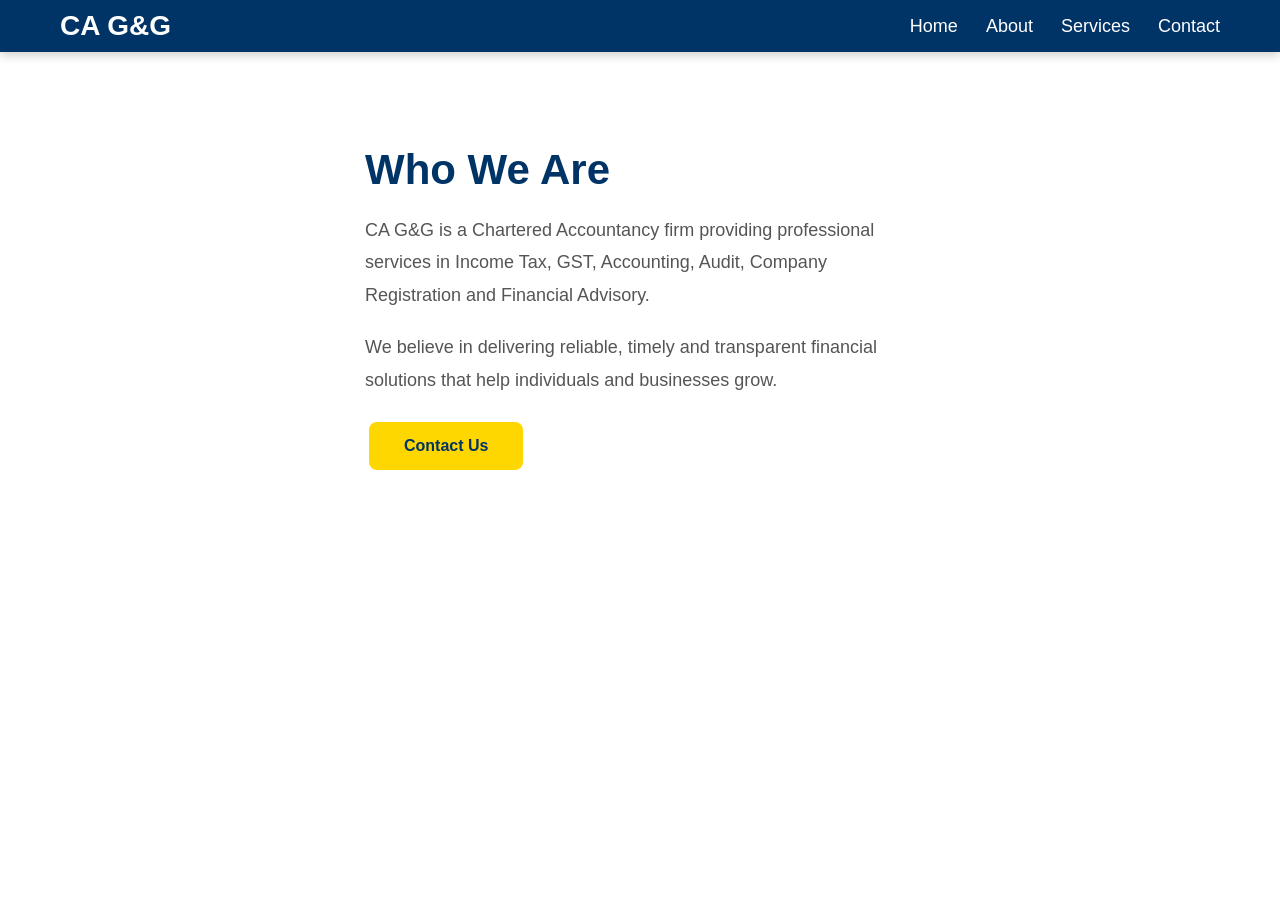
<file: about.html>
<!DOCTYPE html>
<html lang="en">
<head>
    <meta charset="UTF-8">
    <meta name="viewport" content="width=device-width, initial-scale=1.0">
    <title>About | CA G&G</title>
    <link rel="stylesheet" href="style.css">
</head>

<body>

<header>
    <nav>
        <h2>CA G&G</h2>

        <ul>
            <li><a href="index.html">Home</a></li>
            <li><a href="about.html">About</a></li>
            <li><a href="services.html">Services</a></li>
            <li><a href="contact.html">Contact</a></li>
        </ul>
    </nav>
</header>

<section class="page-banner">
    <h1>About CA G&G</h1>
    <p>Your Trusted Chartered Accountants</p>
</section>

<section class="about">
    <div class="about-text">
        <h2>Who We Are</h2>

        <p>
            CA G&G is a Chartered Accountancy firm providing professional
            services in Income Tax, GST, Accounting, Audit, Company
            Registration and Financial Advisory.
        </p>

        <p>
            We believe in delivering reliable, timely and transparent
            financial solutions that help individuals and businesses grow.
        </p>

        <a href="contact.html" class="btn">Contact Us</a>
    </div>
</section>

</body>
</html>
</file>
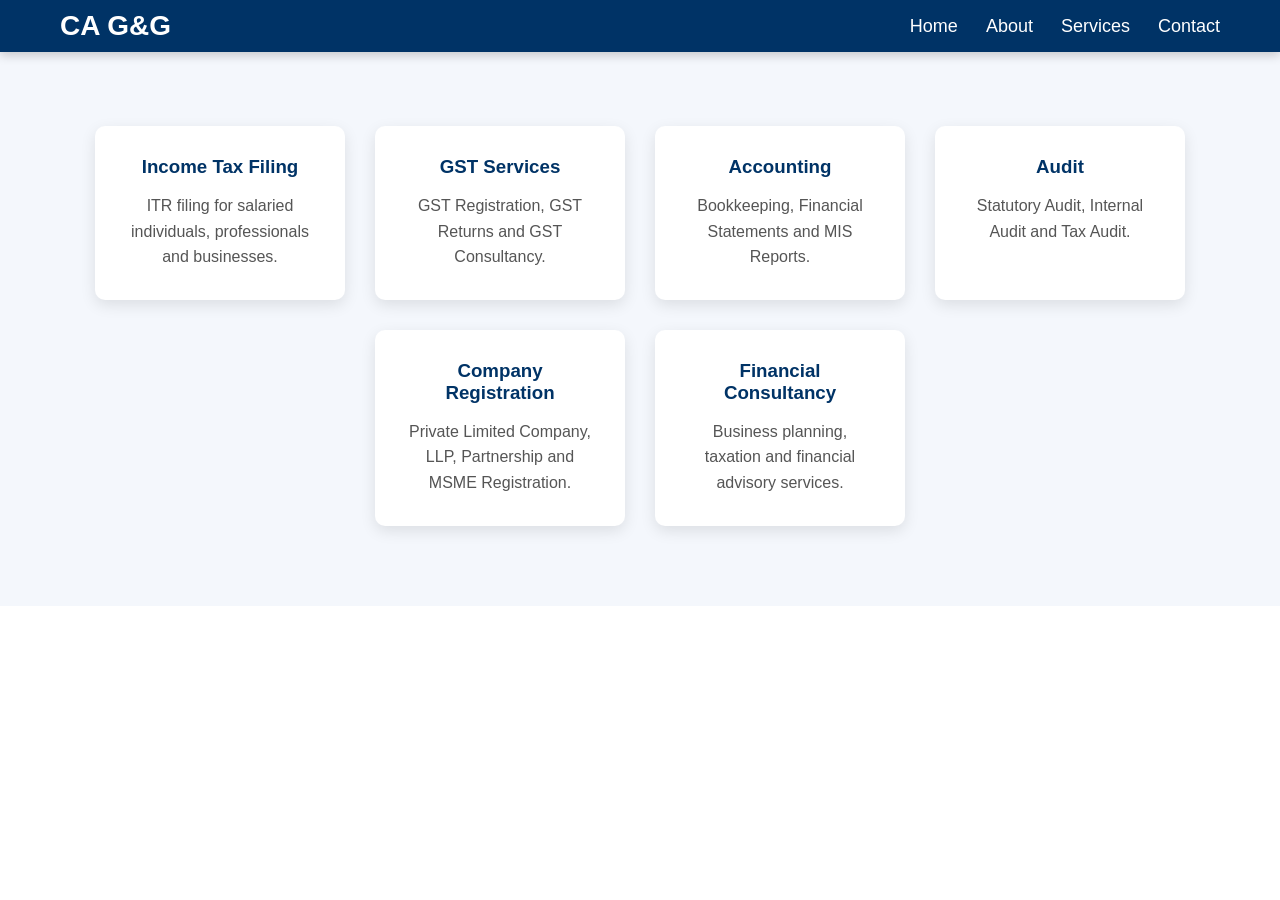
<file: services.html>
<!DOCTYPE html>
<html lang="en">
<head>
    <meta charset="UTF-8">
    <meta name="viewport" content="width=device-width, initial-scale=1.0">
    <title>Services | CA G&G</title>
    <link rel="stylesheet" href="style.css">
</head>

<body>

<header>
    <nav>
        <h2>CA G&G</h2>

        <ul>
            <li><a href="index.html">Home</a></li>
            <li><a href="about.html">About</a></li>
            <li><a href="services.html">Services</a></li>
            <li><a href="contact.html">Contact</a></li>
        </ul>
    </nav>
</header>

<section class="page-banner">
    <h1>Our Services</h1>
    <p>Professional Financial & Tax Solutions</p>
</section>

<section class="services">

    <div class="service-container">

        <div class="card">
            <h3>Income Tax Filing</h3>
            <p>ITR filing for salaried individuals, professionals and businesses.</p>
        </div>

        <div class="card">
            <h3>GST Services</h3>
            <p>GST Registration, GST Returns and GST Consultancy.</p>
        </div>

        <div class="card">
            <h3>Accounting</h3>
            <p>Bookkeeping, Financial Statements and MIS Reports.</p>
        </div>

        <div class="card">
            <h3>Audit</h3>
            <p>Statutory Audit, Internal Audit and Tax Audit.</p>
        </div>

        <div class="card">
            <h3>Company Registration</h3>
            <p>Private Limited Company, LLP, Partnership and MSME Registration.</p>
        </div>

        <div class="card">
            <h3>Financial Consultancy</h3>
            <p>Business planning, taxation and financial advisory services.</p>
        </div>

    </div>

</section>

</body>
</html>
</file>
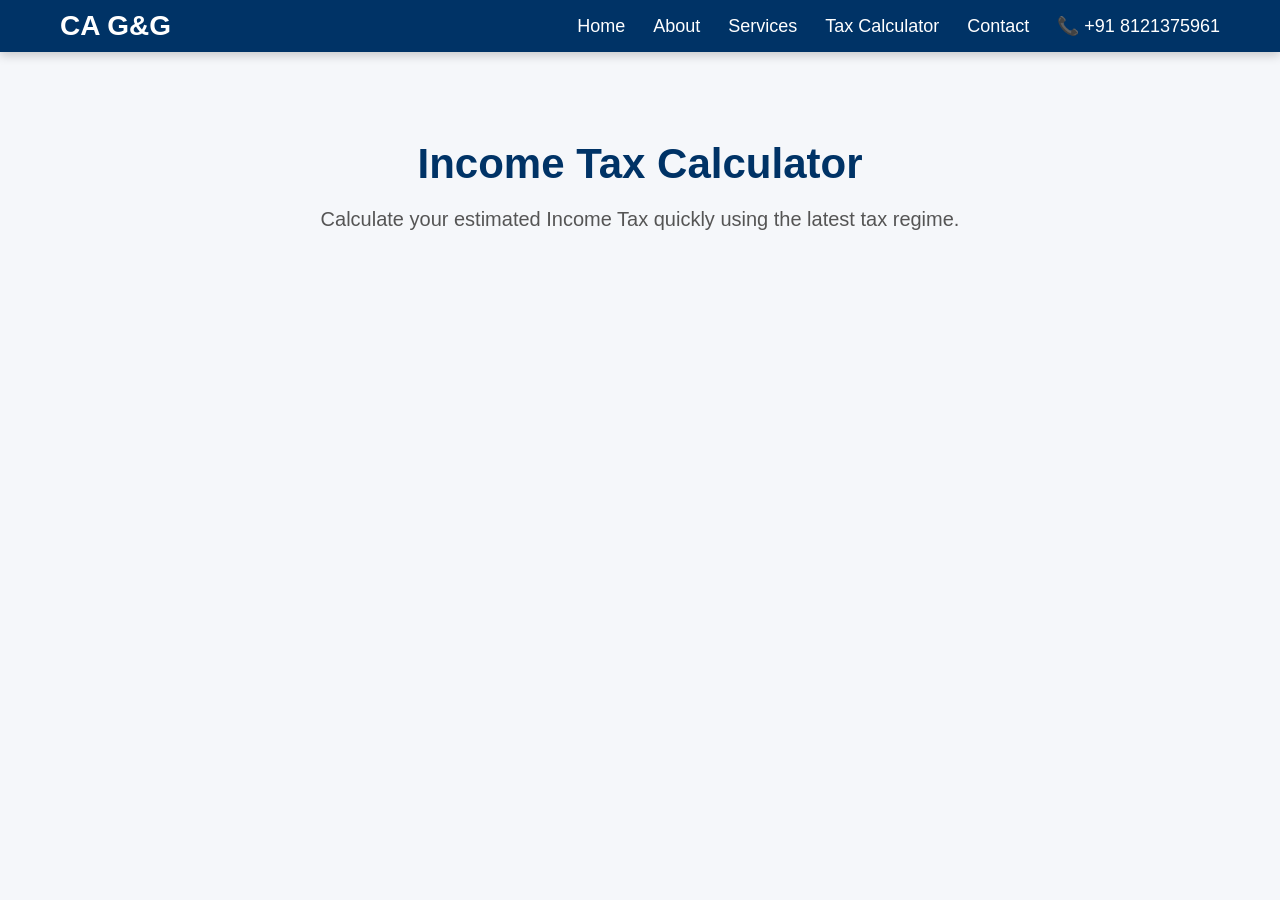
<file: tax-calculator.html>
<!DOCTYPE html>
<html lang="en">
<head>
    <meta charset="UTF-8">
    <meta name="viewport" content="width=device-width, initial-scale=1.0">
    <title>Income Tax Calculator | CA G&G</title>

    <link rel="stylesheet" href="style.css">
</head>

<body>

<header>
    <nav>
        <h2>CA G&G</h2>

        <ul>
            <li><a href="index.html">Home</a></li>
            <li><a href="about.html">About</a></li>
            <li><a href="services.html">Services</a></li>
            <li><a href="tax-calculator.html">Tax Calculator</a></li>
            <li><a href="contact.html">Contact</a></li>
            <li><a href="tel:+918121375961">📞 +91 8121375961</a></li>
        </ul>
    </nav>
</header>

<section class="calculator">

    <h1>Income Tax Calculator</h1>

    <p>
        Calculate your estimated Income Tax quickly using the latest tax regime.
    </p>

</section>

</body>
</html>
</file>
<file: style.css>
/* =========================================
   G&G | SSTR & Co.
   MAIN WEBSITE CSS
========================================= */


/* ================= RESET ================= */

*{
    margin:0;
    padding:0;
    box-sizing:border-box;
}

html{
    scroll-behavior:smooth;
}

body{
    font-family:Arial, sans-serif;
    margin:0;
    background:#ffffff;
}


/* ================= NAVIGATION ================= */

nav{
    position:fixed;
    top:0;
    left:0;
    width:100%;

    background:#003366;
    color:white;

    display:flex;
    justify-content:space-between;
    align-items:center;

    padding:18px 60px;

    z-index:1000;

    box-shadow:0 3px 10px rgba(0,0,0,0.2);
}


/* Firm Name */

nav h2{
    font-size:28px;
    font-weight:700;
    white-space:nowrap;
    color:white;
}


/* Navigation Links */

nav ul{
    display:flex;
    align-items:center;
    list-style:none;
}

nav ul li{
    margin-left:28px;
}

nav ul li a{
    color:white;
    text-decoration:none;
    font-size:18px;
    transition:0.3s;
}

nav ul li a:hover{
    color:#FFD700;
}


/* ================= HERO SECTION ================= */

.hero{
    margin-top:80px;

    min-height:90vh;

    background:
    linear-gradient(
        rgba(0,51,102,.78),
        rgba(0,51,102,.78)
    ),
    url("https://images.unsplash.com/photo-1554224155-6726b3ff858f?w=1600");

    background-size:cover;
    background-position:center;

    display:flex;
    justify-content:center;
    align-items:center;

    text-align:center;

    color:white;

    padding:40px 20px;
}


.hero-content{
    max-width:950px;
    width:100%;
}


/* Main Welcome Heading */

.hero h1{
    font-size:54px;
    line-height:1.2;

    margin-bottom:12px;

    font-weight:700;
}


/* Chartered Accountants */

.hero-content h2{
    font-size:27px;

    margin-bottom:20px;

    color:#FFD700;

    font-weight:500;
}


/* Hero Description */

.hero p{
    font-size:22px;

    margin-bottom:30px;

    line-height:1.6;
}


/* ================= BUTTONS ================= */

.btn{
    display:inline-block;

    background:#FFD700;

    color:#003366;

    padding:15px 35px;

    margin:6px 4px;

    text-decoration:none;

    font-weight:bold;

    border-radius:8px;

    transition:0.3s;
}

.btn:hover{
    background:white;
    transform:translateY(-2px);
}


/* WhatsApp Button */

.whatsapp-btn{
    background:#25D366;
    color:white;
    margin-left:10px;
}

.whatsapp-btn:hover{
    background:#1ebe5d;
    color:white;
}


/* ================= ITR SECTION ================= */

.itr{
    padding:80px 40px;

    background:#ffffff;

    text-align:center;
}

.itr-content{
    max-width:900px;
    margin:auto;
}

.itr h2{
    font-size:40px;

    color:#003366;

    margin-bottom:20px;
}

.itr p{
    font-size:18px;

    color:#555;

    line-height:1.8;

    margin-bottom:35px;
}

.itr-list{
    display:grid;

    grid-template-columns:
    repeat(auto-fit, minmax(220px,1fr));

    gap:15px;

    margin-bottom:35px;
}

.itr-list div{
    background:#f4f7fc;

    padding:18px;

    border-radius:10px;

    font-weight:bold;

    color:#003366;

    box-shadow:
    0 4px 10px rgba(0,0,0,0.08);

    transition:0.3s;
}

.itr-list div:hover{
    transform:translateY(-5px);
}


/* ================= SERVICES ================= */

.services{
    padding:80px 50px;

    background:#f4f7fc;

    text-align:center;
}

.services h2{
    font-size:40px;

    color:#003366;

    margin-bottom:50px;
}

.service-container{
    display:flex;

    justify-content:center;

    gap:30px;

    flex-wrap:wrap;
}

.card{
    width:250px;

    background:white;

    padding:30px;

    border-radius:10px;

    box-shadow:
    0 5px 15px rgba(0,0,0,0.1);

    transition:0.3s;
}

.card:hover{
    transform:translateY(-10px);
}

.card h3{
    color:#003366;

    margin-bottom:15px;
}

.card p{
    color:#555;

    line-height:1.6;
}


/* ================= ABOUT ================= */

.about{
    display:flex;

    justify-content:center;

    align-items:center;

    gap:60px;

    padding:100px 60px;

    background:white;

    flex-wrap:wrap;
}

.about-image img{
    width:450px;

    max-width:100%;

    border-radius:15px;

    box-shadow:
    0 10px 25px rgba(0,0,0,0.2);
}

.about-text{
    max-width:550px;
}

.about-text h2{
    font-size:42px;

    color:#003366;

    margin-bottom:20px;
}

.about-text p{
    font-size:18px;

    line-height:1.8;

    color:#555;

    margin-bottom:20px;
}


/* ================= STATISTICS ================= */

.stats{
    background:#003366;

    color:white;

    padding:80px 40px;

    display:flex;

    justify-content:center;

    gap:40px;

    flex-wrap:wrap;

    text-align:center;
}

.stat-box{
    width:220px;
}

.stat-box h2{
    font-size:55px;

    color:#FFD700;

    margin-bottom:10px;
}

.stat-box p{
    font-size:20px;
}


/* ================= TESTIMONIALS ================= */

.testimonials{
    padding:100px 50px;

    background:#f4f7fc;

    text-align:center;
}

.testimonials h2{
    font-size:42px;

    color:#003366;

    margin-bottom:50px;
}

.testimonial-container{
    display:flex;

    justify-content:center;

    gap:30px;

    flex-wrap:wrap;
}

.testimonial-card{
    background:white;

    width:320px;

    padding:30px;

    border-radius:15px;

    box-shadow:
    0 8px 20px rgba(0,0,0,0.1);

    transition:0.3s;
}

.testimonial-card:hover{
    transform:translateY(-10px);
}

.testimonial-card p{
    font-size:17px;

    line-height:1.7;

    color:#555;

    margin-bottom:20px;
}

.testimonial-card h4{
    color:#FFD700;

    font-size:24px;

    margin-bottom:10px;
}

.testimonial-card h3{
    color:#003366;
}


/* ================= FLOATING WHATSAPP ================= */

.whatsapp-float{
    position:fixed;

    width:60px;
    height:60px;

    bottom:20px;
    right:20px;

    background:#25D366;

    color:white;

    border-radius:50%;

    display:flex;

    justify-content:center;
    align-items:center;

    font-size:30px;

    text-decoration:none;

    box-shadow:
    0 4px 10px rgba(0,0,0,0.3);

    z-index:1000;

    transition:0.3s;
}

.whatsapp-float:hover{
    background:#1ebe5d;

    transform:scale(1.08);
}


/* ================= FOOTER ================= */

.footer{
    background:#003366;

    color:white;

    padding:60px 40px 20px;
}

.footer-container{
    display:flex;

    justify-content:space-between;

    flex-wrap:wrap;

    gap:30px;
}

.footer-box{
    flex:1;

    min-width:220px;
}

.footer-box h3{
    margin-bottom:15px;

    color:#FFD700;
}

.footer-box p{
    margin-bottom:10px;

    line-height:1.6;
}

.footer-box a{
    color:white;

    text-decoration:none;
}

.footer-box a:hover{
    color:#FFD700;
}

.footer hr{
    margin:30px 0;

    border:0;

    border-top:
    1px solid rgba(255,255,255,0.2);
}

.copyright{
    text-align:center;

    font-size:14px;
}


/* ================= TAX CALCULATOR ================= */

.calculator{
    padding:140px 20px 80px;

    text-align:center;

    background:#f5f7fa;

    min-height:100vh;
}

.calculator h1{
    color:#003366;

    font-size:42px;

    margin-bottom:20px;
}

.calculator p{
    font-size:20px;

    color:#555;
}


/* =========================================
   TABLET
========================================= */

@media (max-width:1000px){

    nav{
        padding:18px 25px;
    }

    nav h2{
        font-size:23px;
    }

    nav ul li{
        margin-left:18px;
    }

    nav ul li a{
        font-size:16px;
    }

    .hero h1{
        font-size:46px;
    }

}


/* =========================================
   MOBILE
========================================= */

@media (max-width:768px){

    nav{
        position:relative;

        flex-direction:column;

        padding:15px 15px;
    }

    nav h2{
        font-size:23px;

        margin-bottom:12px;
    }

    nav ul{
        flex-wrap:wrap;

        justify-content:center;

        gap:10px;
    }

    nav ul li{
        margin:5px 8px;
    }

    nav ul li a{
        font-size:15px;
    }


    /* Hero */

    .hero{
        margin-top:0;

        min-height:85vh;

        padding:50px 20px;
    }

    .hero h1{
        font-size:38px;

        line-height:1.25;
    }

    .hero-content h2{
        font-size:23px;
    }

    .hero p{
        font-size:17px;
    }


    /* Buttons */

    .hero-content .btn{
        display:block;

        width:85%;

        max-width:300px;

        margin:12px auto;
    }


    /* Sections */

    .itr{
        padding:60px 20px;
    }

    .itr h2{
        font-size:32px;
    }

    .services{
        padding:60px 20px;
    }

    .services h2{
        font-size:34px;
    }

    .about{
        padding:60px 20px;

        gap:35px;
    }

    .about-text{
        text-align:center;
    }

    .about-text h2{
        font-size:34px;
    }

    .testimonials{
        padding:60px 20px;
    }

    .testimonials h2{
        font-size:34px;
    }

}


/* =========================================
   SMALL MOBILE
========================================= */

@media (max-width:480px){

    nav h2{
        font-size:20px;
    }

    .hero h1{
        font-size:31px;
    }

    .hero-content h2{
        font-size:20px;
    }

    .hero p{
        font-size:16px;
    }

    .btn{
        padding:14px 25px;
    }

    .itr h2,
    .services h2,
    .about-text h2,
    .testimonials h2{
        font-size:29px;
    }

    .stat-box h2{
        font-size:45px;
    }

}
/* =========================================
   WELCOME TITLE ANIMATION
========================================= */

.welcome-title{
    font-size:50px;
    font-weight:700;
    color:white;

    opacity:0;

    animation:
        welcomeZoom 1.2s ease-out forwards,
        welcomeGlow 2s ease-in-out 1.2s infinite alternate;
}


/* Firm name gold highlight */

.welcome-title span{
    color:#FFD700;
}


/* Zoom + Fade Animation */

@keyframes welcomeZoom{

    0%{
        opacity:0;
        transform:scale(0.6) translateY(40px);
        letter-spacing:8px;
    }

    60%{
        opacity:1;
        transform:scale(1.05) translateY(0);
    }

    100%{
        opacity:1;
        transform:scale(1);
        letter-spacing:0;
    }
}


/* Soft Glow Animation */

@keyframes welcomeGlow{

    0%{
        text-shadow:
        0 0 5px rgba(255,215,0,0.3);
    }

    100%{
        text-shadow:
        0 0 10px rgba(255,215,0,0.8),
        0 0 20px rgba(255,215,0,0.4);
    }
}


/* Mobile */

@media(max-width:768px){

    .welcome-title{
        font-size:36px;
        white-space:normal;
    }

}
/* =========================================
   HEADER LOGO - LARGE
========================================= */

.logo{
    display:flex;
    flex-direction:column;
    align-items:center;
    justify-content:center;
    text-decoration:none;
    min-width:240px;
}


/* Bigger Logo */

.logo img{
    width:230px;
    height:105px;
    object-fit:contain;
    display:block;
}


/* Text Under Logo */

.logo-text{
    text-align:center;
    margin-top:3px;
    line-height:1.2;
}

.logo-text strong{
    display:block;
    color:#FFD700;
    font-size:20px;
    letter-spacing:0.5px;
}

.logo-text span{
    display:block;
    color:white;
    font-size:12px;
    margin-top:3px;
    text-transform:uppercase;
    letter-spacing:1.5px;
}


/* Make Header Taller */

nav{
    padding-top:10px;
    padding-bottom:10px;
}


/* Because header is taller */

.hero{
    margin-top:145px;
}


/* ================= MOBILE ================= */

@media(max-width:768px){

    .logo{
        min-width:auto;
    }

    .logo img{
        width:180px;
        height:80px;
    }

    .logo-text strong{
        font-size:17px;
    }

    .logo-text span{
        font-size:10px;
    }

    .hero{
        margin-top:0;
    }
}
</file>
